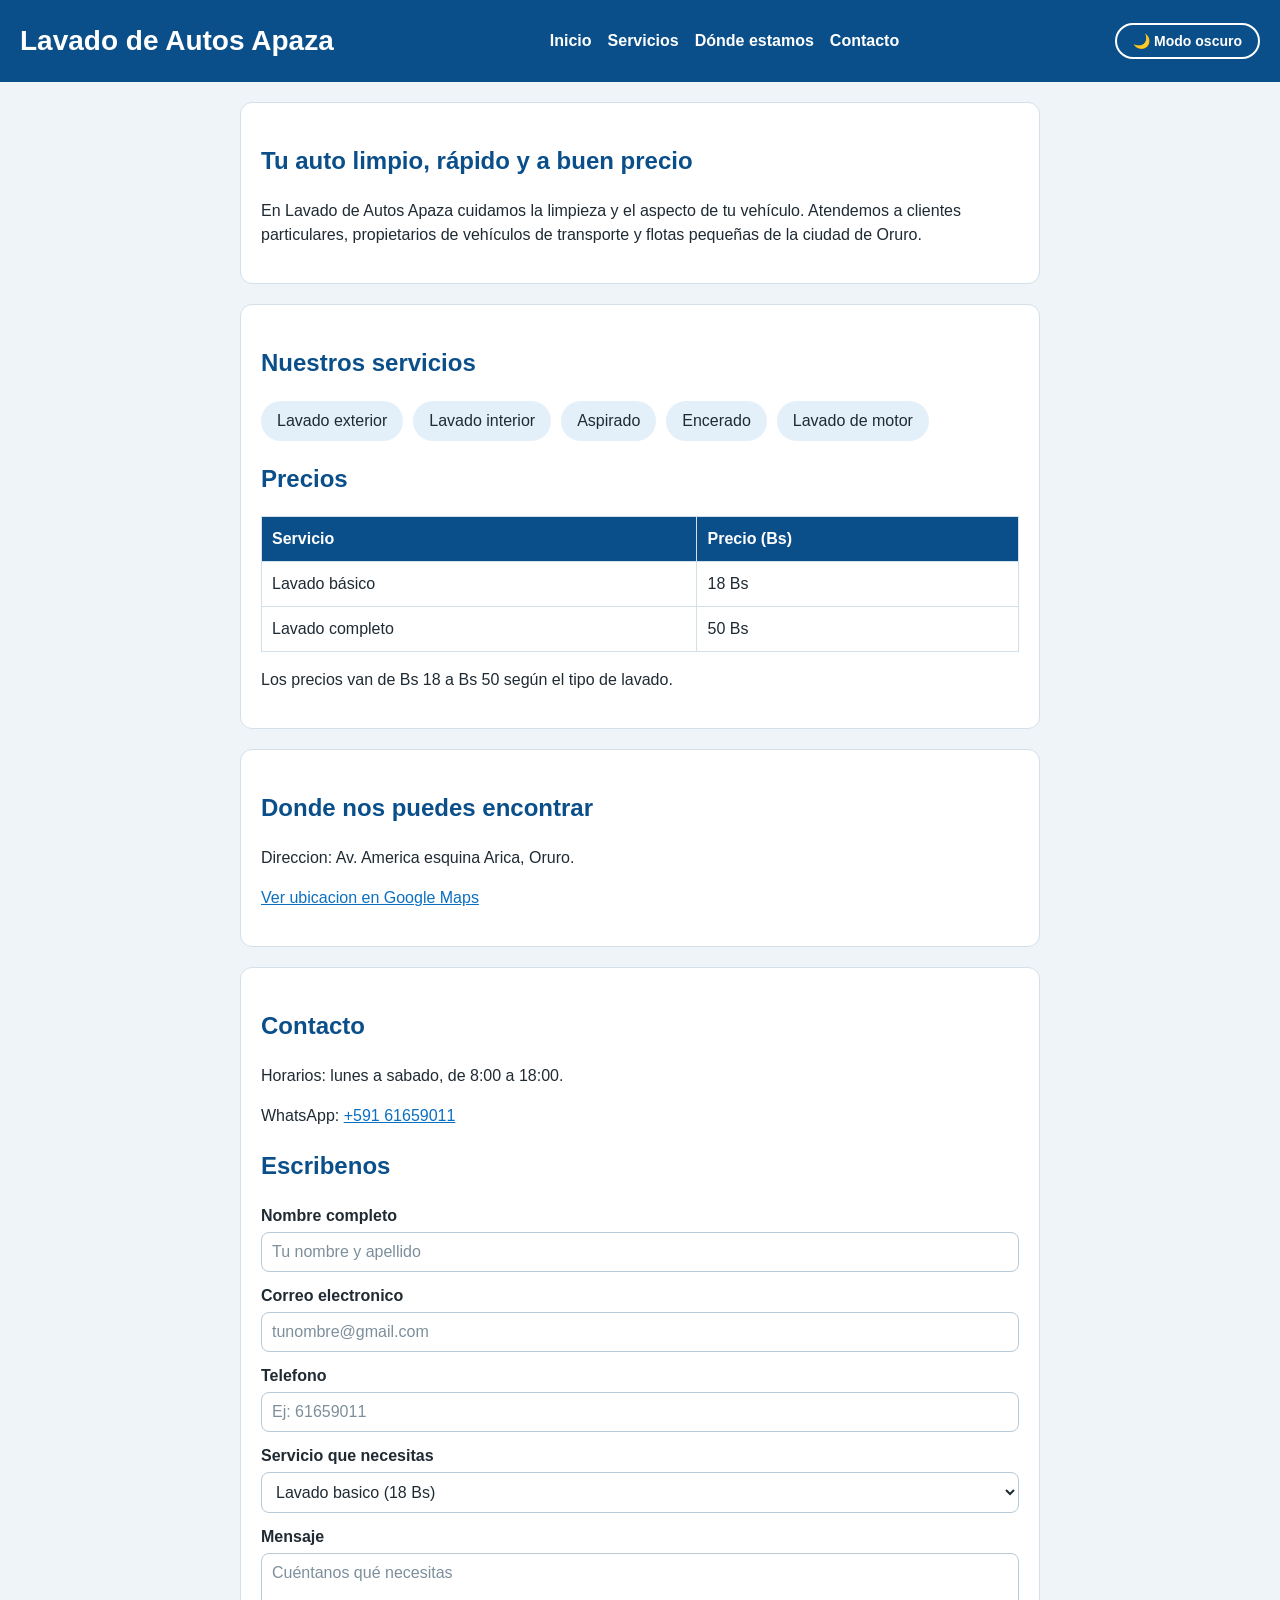
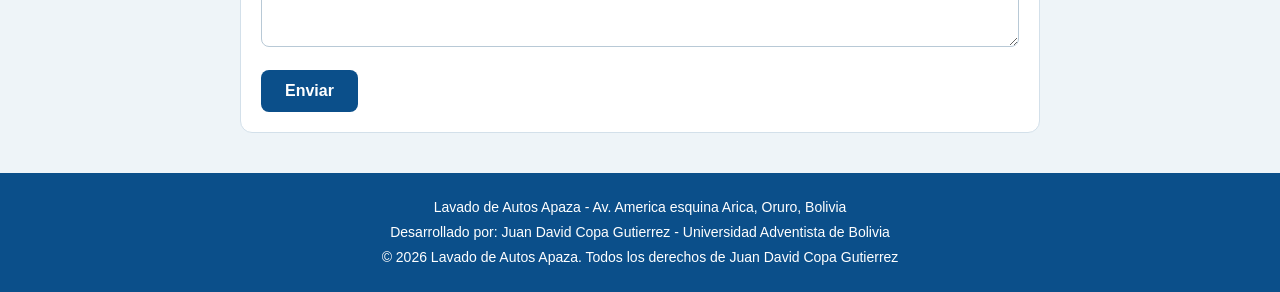
<file: index.html>
<!DOCTYPE html>
<html lang="es">
<head>
  <meta charset="UTF-8">
  <meta name="viewport" content="width=device-width, initial-scale=1.0">
  <meta name="description" content="Lavado de Autos Apaza en la ciudad de Oruro: lavado exterior, interior, aspirado, encerado y lavado de motor.">
  <title>Lavado de Autos Apaza - Oruro Bolivia</title>
  <link rel="stylesheet" href="styles.css">
</head>
<body>

  <header>
    <p class="marca">Lavado de Autos Apaza</p>
    <nav>
      <ul>
        <li><a href="#inicio">Inicio</a></li>
        <li><a href="#servicios">Servicios</a></li>
        <li><a href="#ubicacion">Dónde estamos</a></li>
        <li><a href="#contacto">Contacto</a></li>
      </ul>
    </nav>
    <button type="button" id="boton-tema" class="boton-tema" aria-pressed="false">🌙 Modo oscuro</button>
  </header>

  <main>
    <section id="inicio" class="tarjeta">
      <h1>Tu auto limpio, rápido y a buen precio</h1>
      <p>
        En Lavado de Autos Apaza cuidamos la limpieza y el aspecto de tu vehículo.
        Atendemos a clientes particulares, propietarios de vehículos de transporte
        y flotas pequeñas de la ciudad de Oruro.
      </p>
    </section>

    <section id="servicios" class="tarjeta">
      <h2>Nuestros servicios</h2>
      <ul>
        <li>Lavado exterior</li>
        <li>Lavado interior</li>
        <li>Aspirado</li>
        <li>Encerado</li>
        <li>Lavado de motor</li>
      </ul>

      <h2>Precios</h2>
      <table>
        <tr>
          <th>Servicio</th>
          <th>Precio (Bs)</th>
        </tr>
        <tr>
          <td>Lavado básico</td>
          <td>18 Bs</td>
        </tr>
        <tr>
          <td>Lavado completo</td>
          <td>50 Bs</td>
        </tr>
      </table>
      <p>Los precios van de Bs 18 a Bs 50 según el tipo de lavado.</p>
    </section>

    <section id="ubicacion" class="tarjeta">
      <h2>Donde nos puedes encontrar</h2>
      <p>Direccion: Av. America esquina Arica, Oruro.</p>
      <p><a href="https://goo.gl/maps/E2LmEG3jrSXqFNHk8">Ver ubicacion en Google Maps</a></p>
    </section>

    <section id="contacto" class="tarjeta">
      <h2>Contacto</h2>
      <p>Horarios: lunes a sabado, de 8:00 a 18:00.</p>
      <p>WhatsApp: <a href="https://wa.me/59161659011">+591 61659011</a></p>

      <h2>Escribenos</h2>
      <!-- Enviamos los datos del formulario a procesar.php para mostrarlos -->
      <form id="form-contacto" method="POST" action="procesar.php" novalidate>
        <label for="nombre">Nombre completo</label>
        <input type="text" id="nombre" name="nombre" placeholder="Tu nombre y apellido" required>

        <label for="correo">Correo electronico</label>
        <input type="email" id="correo" name="correo" placeholder="tunombre@gmail.com" required>

        <label for="telefono">Telefono</label>
        <input type="tel" id="telefono" name="telefono" placeholder="Ej: 61659011" required>

        <label for="servicio">Servicio que necesitas</label>
        <select id="servicio" name="servicio">
          <option value="Lavado básico (18 Bs)">Lavado basico (18 Bs)</option>
          <option value="Lavado completo (50 Bs)">Lavado completo (50 Bs)</option>
          <option value="Lavado de motor">Lavado de motor</option>
          <option value="Encerado">Encerado</option>
        </select>

        <label for="mensaje">Mensaje</label>
        <textarea id="mensaje" name="mensaje" rows="4" placeholder="Cuéntanos qué necesitas"></textarea>

        <button type="submit">Enviar</button>

        <p id="aviso-contacto" class="aviso" role="alert" aria-live="polite"></p>
      </form>
    </section>
  </main>

  <footer>
    <p>Lavado de Autos Apaza - Av. America esquina Arica, Oruro, Bolivia</p>
    <p>Desarrollado por: Juan David Copa Gutierrez - Universidad Adventista de Bolivia</p>
    <p>&copy; 2026 Lavado de Autos Apaza. Todos los derechos de Juan David Copa Gutierrez</p>
  </footer>

  <script src="script.js"></script>
</body>
</html>
</file>
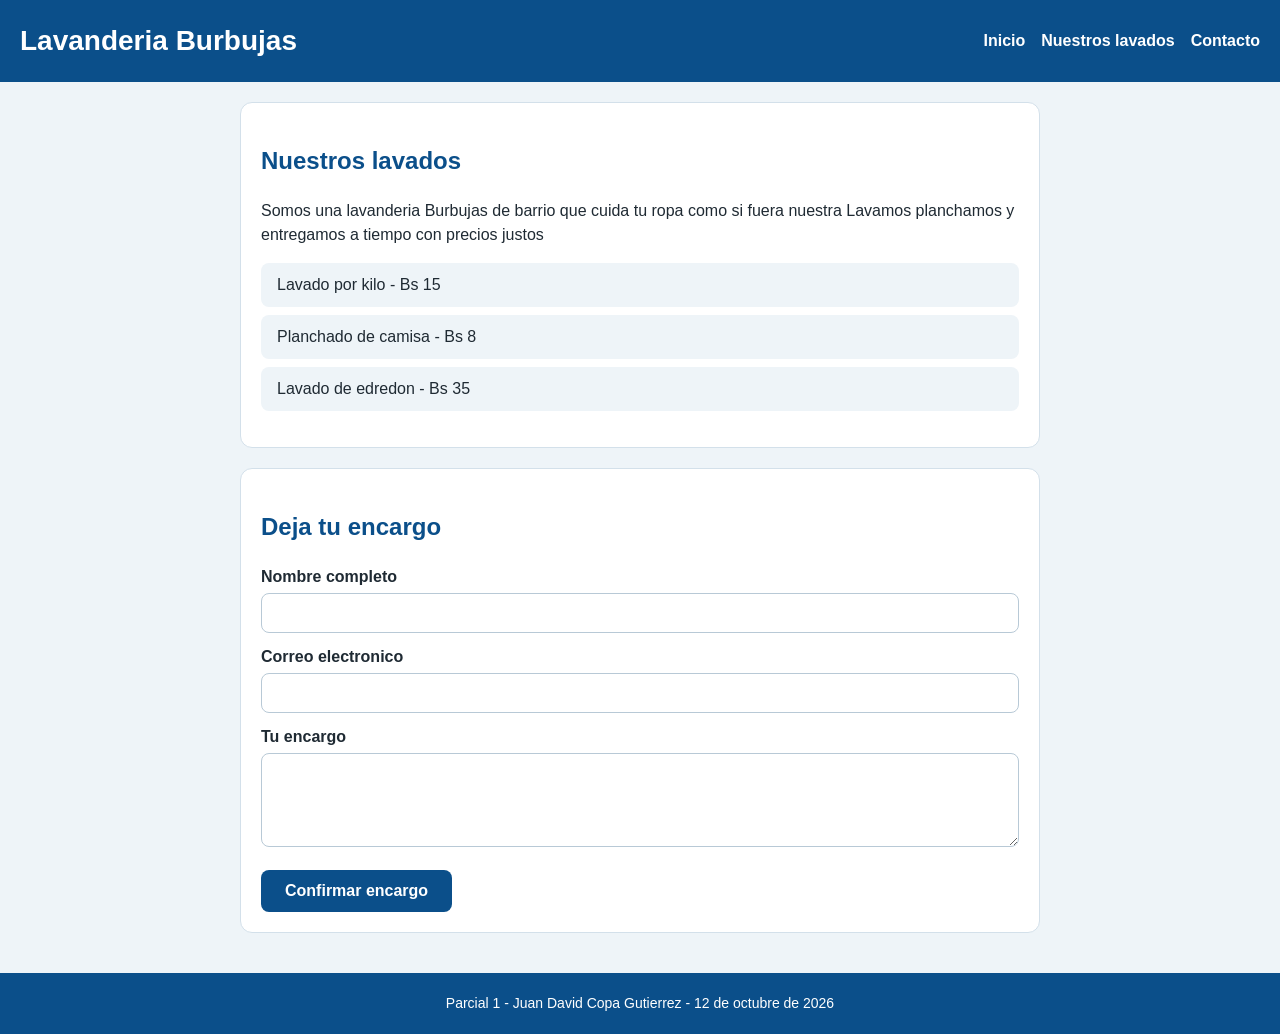
<file: parcial1/index.html>
<!DOCTYPE html>
<html lang="es">
<head>
  <meta charset="UTF-8">
  <meta name="viewport" content="width=device-width, initial-scale=1.0">
  <title>Lavanderia Burbujas</title>
  <link rel="stylesheet" href="styles.css">
</head>
<body>

  <header id="inicio">
    <h1>Lavanderia Burbujas</h1>
    <nav>
      <ul>
        <li><a href="#inicio">Inicio</a></li>
        <li><a href="#lavados">Nuestros lavados</a></li>
        <li><a href="#contacto">Contacto</a></li>
      </ul>
    </nav>
  </header>
  
  <main>
    <section id="lavados" class="tarjeta">
      <h2>Nuestros lavados</h2>
      <p>
        Somos una lavanderia Burbujas de barrio que cuida tu ropa como si fuera nuestra
        Lavamos planchamos y entregamos a tiempo con precios justos
      </p>
      <ul>
        <li>Lavado por kilo - Bs 15</li>
        <li>Planchado de camisa - Bs 8</li>
        <li>Lavado de edredon - Bs 35</li>
      </ul>
    </section>

    <section id="contacto" class="tarjeta">
      <h2>Deja tu encargo</h2>
      <form>
        <label for="nombre">Nombre completo</label>
        <input type="text" id="nombre" name="nombre" required>

        <label for="correo">Correo electronico</label>
        <input type="email" id="correo" name="correo" required>

        <label for="encargo">Tu encargo</label>
        <textarea id="encargo" name="encargo" rows="4"></textarea>
      </form>

      <button type="button" id="btn-confirmar">Confirmar encargo</button>
      <p id="mensaje" class="oculto"></p>
    </section>
  </main>

  <footer>
    <p>Parcial 1 - Juan David Copa Gutierrez - 12 de octubre de 2026</p>
  </footer>

  <script src="script.js"></script>
</body>
</html>
</file>
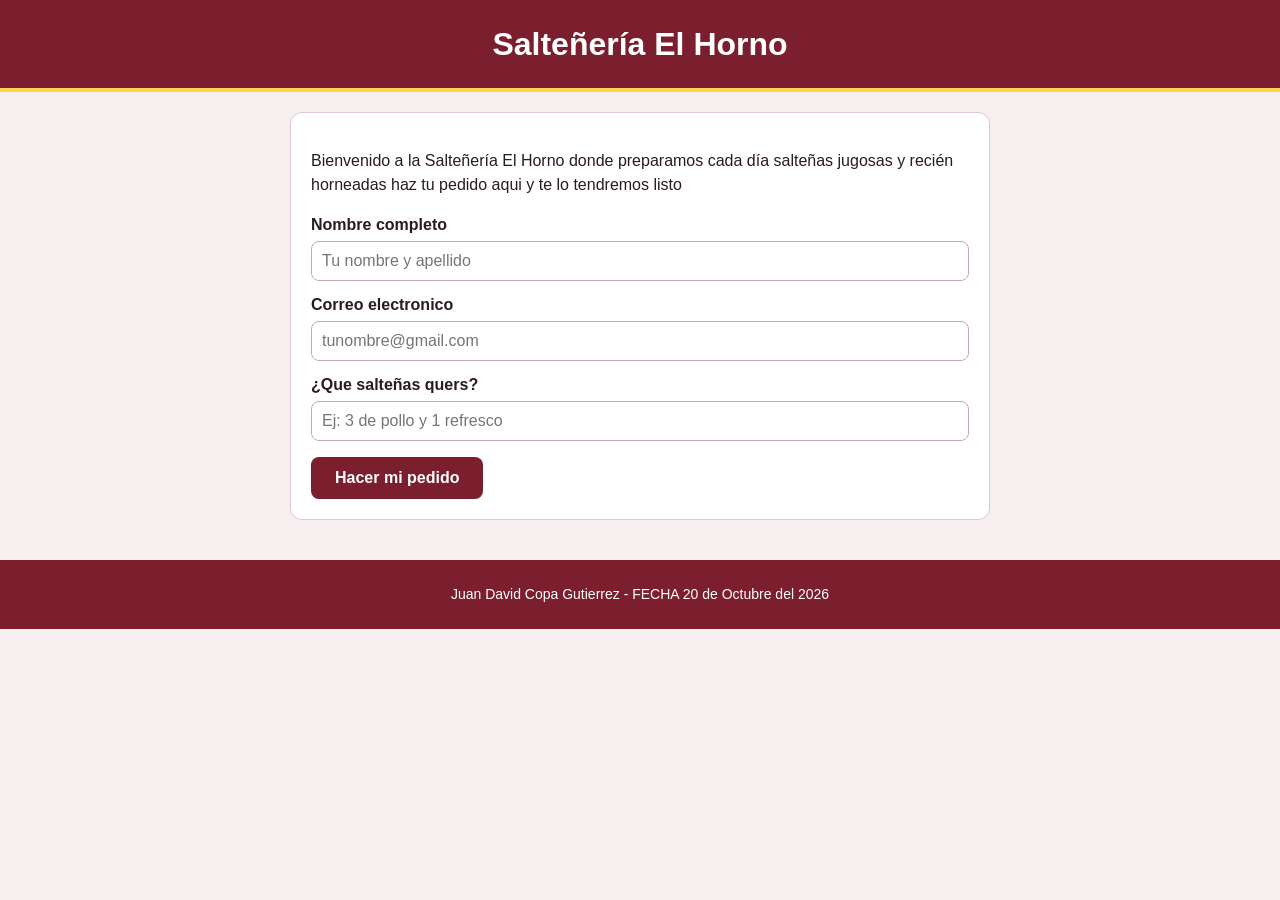
<file: parcial2/index.html>
<!DOCTYPE html>
<html lang="es">
<head>
  <meta charset="UTF-8">
  <meta name="viewport" content="width=device-width, initial-scale=1.0">
  <title>Salteñeria El Horno</title>
  <link rel="stylesheet" href="styles.css">
</head>
<body>
  <header>
    <h1>Salteñería El Horno</h1>
  </header>

  <main>
    <section class="tarjeta">
      <p>
        Bienvenido a la Salteñería El Horno donde preparamos cada día salteñas
        jugosas y recién horneadas haz tu pedido aqui y te lo tendremos listo
      </p>


      <form id="form-horno" method="POST" action="procesar.php" novalidate>
        <label for="nombre">Nombre completo</label>
        <input type="text" id="nombre" name="nombre" placeholder="Tu nombre y apellido">

        <label for="correo">Correo electronico</label>
        <input type="text" id="correo" name="correo" placeholder="tunombre@gmail.com">

        <label for="pedido">¿Que salteñas quers?</label>
        <input type="text" id="pedido" name="pedido" placeholder="Ej: 3 de pollo y 1 refresco">

        <button type="submit">Hacer mi pedido</button>

        <p id="aviso-horno" class="aviso"></p>
      </form>
    </section>
  </main>
  <footer>
    <p>Juan David Copa Gutierrez  - FECHA 20 de Octubre del 2026 </p>
  </footer>

  <script src="script.js"></script>
</body>
</html>
</file>
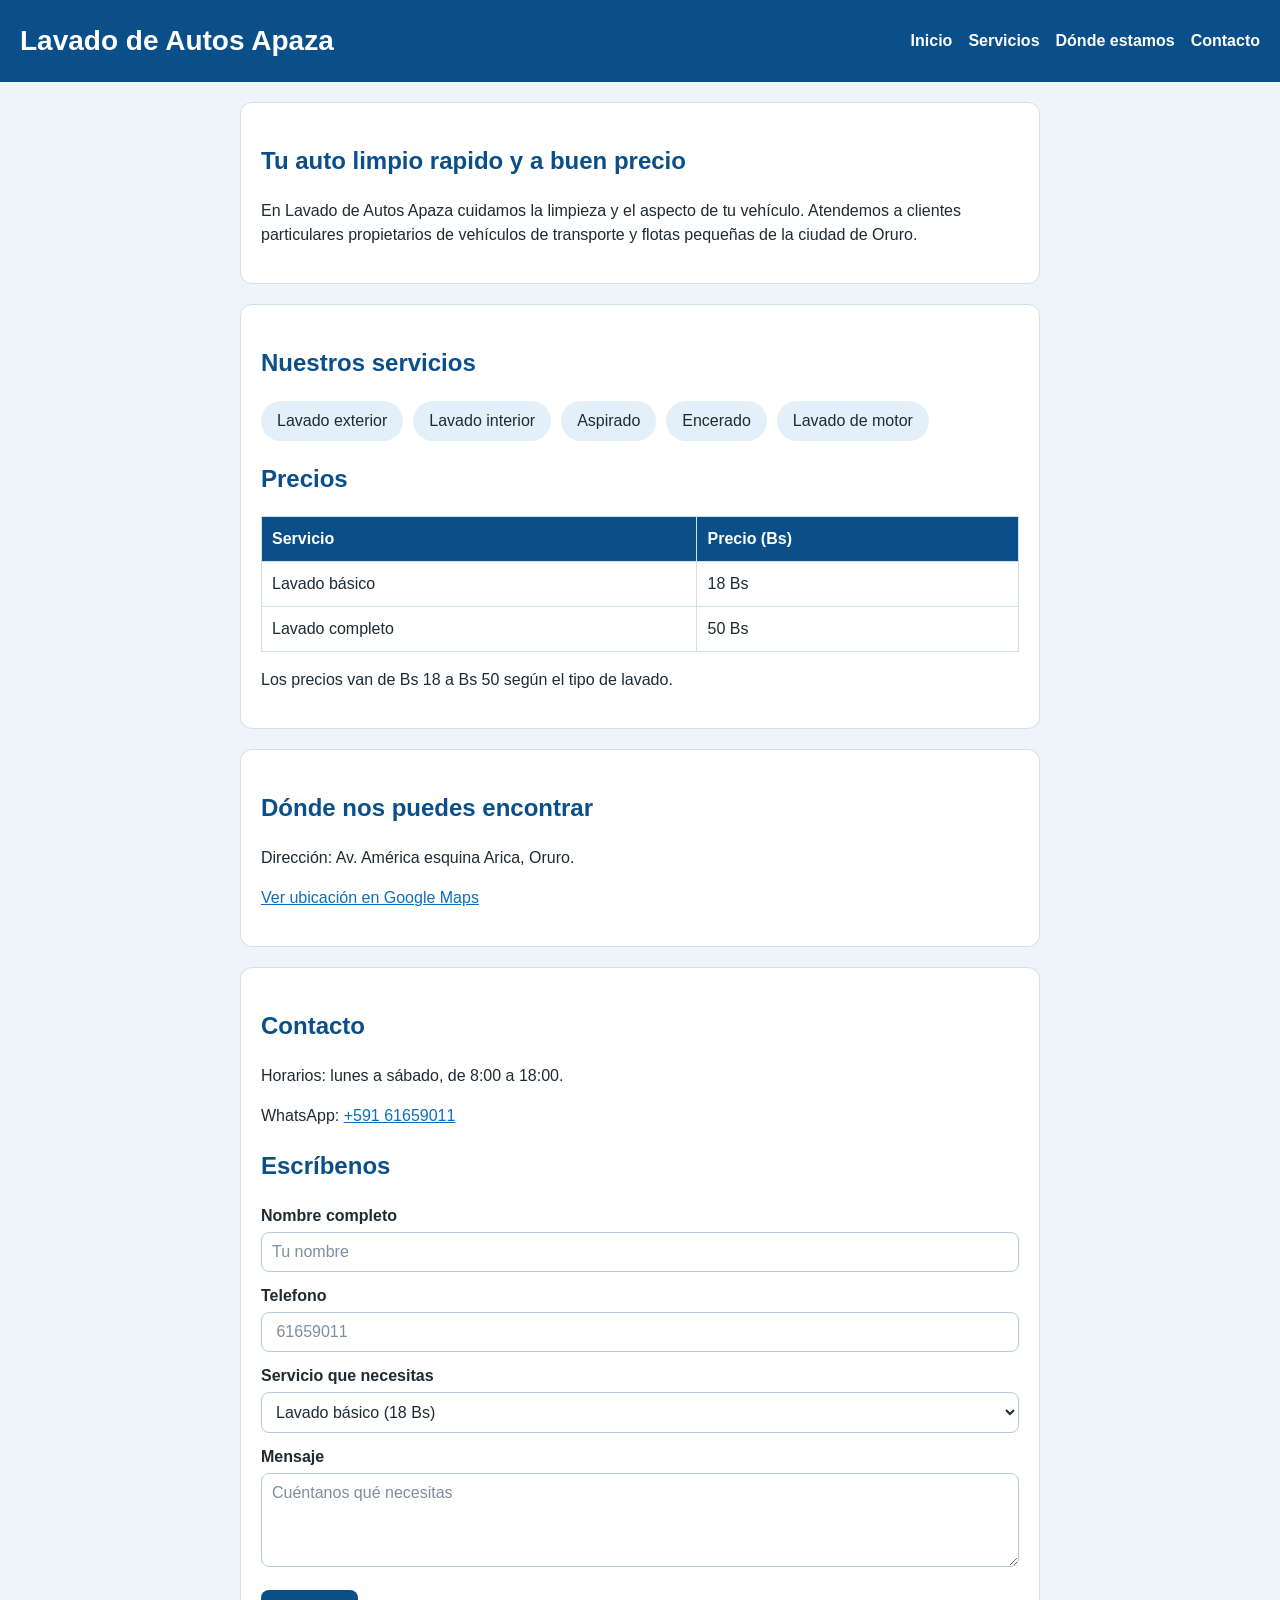
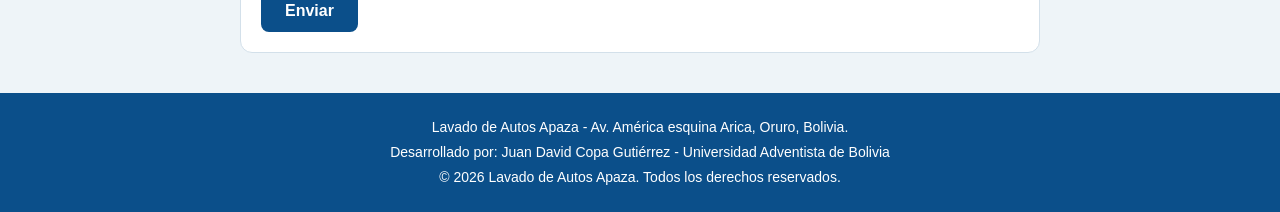
<file: lavado-apaza.html>
<!DOCTYPE html>
<html lang="es">
<head>
  <meta charset="UTF-8">
  <meta name="viewport" content="width=device-width, initial-scale=1.0">
  <meta name="description" content="Lavado de Autos Apaza en la ciudad de Oruro: lavado exterior, interior, aspirado, encerado y lavado de motor.">
  <title>Lavado de Autos Apaza - Oruro Bolivia</title>
  <link rel="stylesheet" href="lavado-apaza.css">
</head>
<body>

  <header>
    <p class="marca">Lavado de Autos Apaza</p>
    <nav>
      <ul>
        <li><a href="#inicio">Inicio</a></li>
        <li><a href="#servicios">Servicios</a></li>
        <li><a href="#ubicacion">Dónde estamos</a></li>
        <li><a href="#contacto">Contacto</a></li>
      </ul>
    </nav>
  </header>

  <main>
    <section id="inicio" class="tarjeta">
      <h1>Tu auto limpio rapido y a buen precio</h1>
      <p>
        En Lavado de Autos Apaza cuidamos la limpieza y el aspecto de tu vehículo.
        Atendemos a clientes particulares propietarios de vehículos de transporte
        y flotas pequeñas de la ciudad de Oruro.
      </p>
    </section>

    <section id="servicios" class="tarjeta">
      <h2>Nuestros servicios</h2>
      <ul>
        <li>Lavado exterior</li>
        <li>Lavado interior</li>
        <li>Aspirado</li>
        <li>Encerado</li>
        <li>Lavado de motor</li>
      </ul>

      <h2>Precios</h2>
      <table>
        <tr>
          <th>Servicio</th>
          <th>Precio (Bs)</th>
        </tr>
        <tr>
          <td>Lavado básico</td>
          <td>18 Bs</td>
        </tr>
        <tr>
          <td>Lavado completo</td>
          <td>50 Bs</td>
        </tr>
      </table>
      <p>Los precios van de Bs 18 a Bs 50 según el tipo de lavado.</p>
    </section>

    <section id="ubicacion" class="tarjeta">
      <h2>Dónde nos puedes encontrar</h2>
      <p>Dirección: Av. América esquina Arica, Oruro.</p>
      <p><a href="https://goo.gl/maps/E2LmEG3jrSXqFNHk8">Ver ubicación en Google Maps</a></p>
    </section>

    <section id="contacto" class="tarjeta">
      <h2>Contacto</h2>
      <p>Horarios: lunes a sábado, de 8:00 a 18:00.</p>
      <p>WhatsApp: <a href="https://wa.me/59161659011">+591 61659011</a></p>

      <h2>Escríbenos</h2>
      <form>
        <label for="nombre">Nombre completo</label>
        <input type="text" id="nombre" name="nombre" placeholder="Tu nombre" required>

        <label for="telefono">Telefono</label>
        <input type="tel" id="telefono" name="telefono" placeholder=" 61659011" required>

        <label for="servicio">Servicio que necesitas</label>
        <select id="servicio" name="servicio">
          <option value="basico">Lavado básico (18 Bs)</option>
          <option value="completo">Lavado completo (50 Bs)</option>
          <option value="motor">Lavado de motor</option>
          <option value="encerado">Enceradoo</option>
        </select>

        <label for="mensaje">Mensaje</label>
        <textarea id="mensaje" name="mensaje" rows="4" placeholder="Cuéntanos qué necesitas"></textarea>

        <button type="submit">Enviar</button>
      </form>
    </section>
  </main>

  <footer>
    <p>Lavado de Autos Apaza - Av. América esquina Arica, Oruro, Bolivia.</p>
    <p>Desarrollado por: Juan David Copa Gutiérrez - Universidad Adventista de Bolivia</p>
    <p>&copy; 2026 Lavado de Autos Apaza. Todos los derechos reservados.</p>
  </footer>

</body>
</html>
</file>
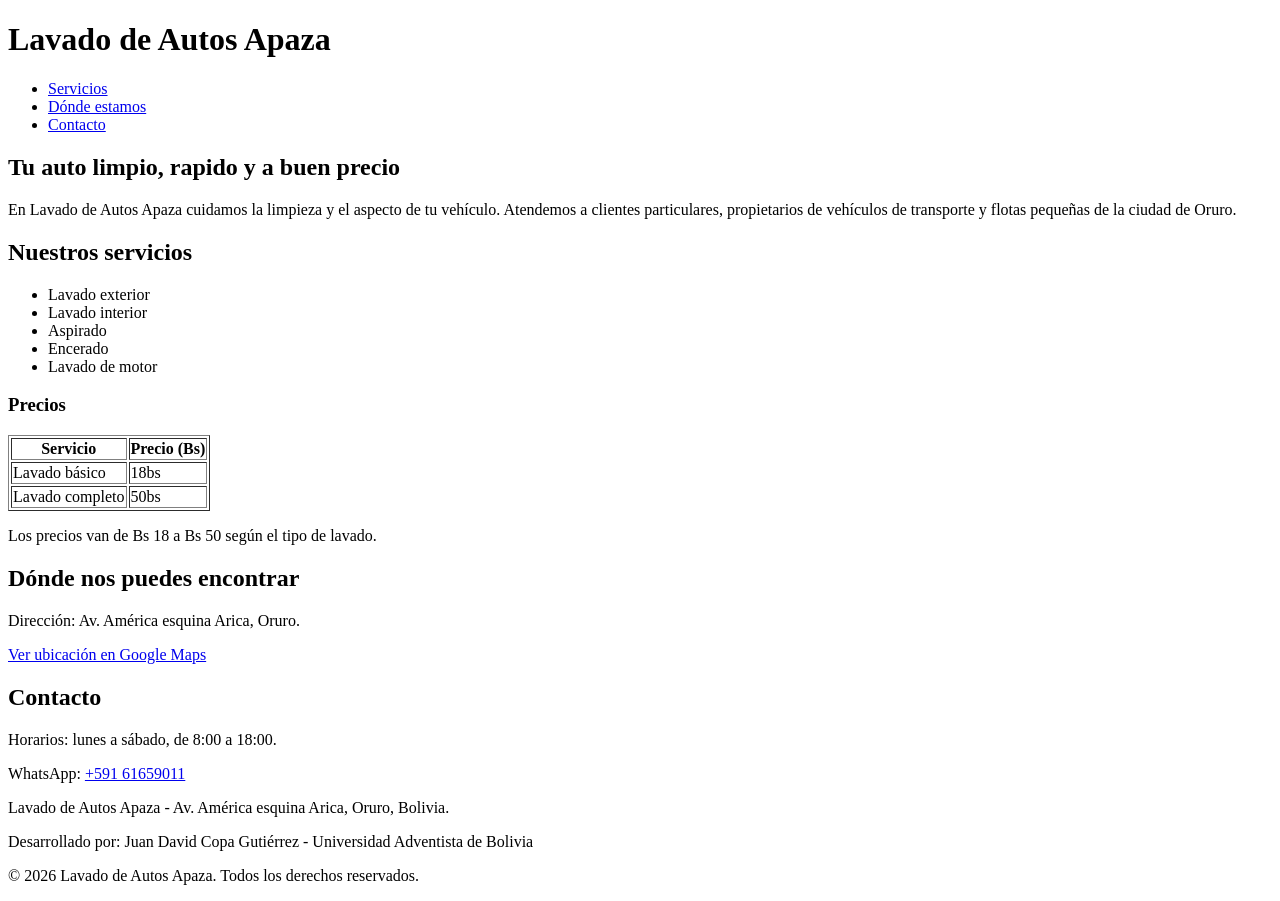
<file: lavado.html>
<!DOCTYPE html>
<html lang="es">
<head>
    <meta charset="UTF-8">
    <meta name="viewport" content="width=device-width, initial-scale=1.0">
    <meta name="description" content="Lavado de Autos Apaza en La ciudad de Oruro: lavado exterior, interior, aspirado, encerado y lavado de motor.">
    <title>Lavado de Autos Apaza - Oruro Bolivia</title>
</head>
<body>

    <header>
        <h1>Lavado de Autos Apaza</h1>
        <nav>
            <ul>
                <li><a href="#servicios">Servicios</a></li>
                <li><a href="#ubicacion">Dónde estamos</a></li>
                <li><a href="#contacto">Contacto</a></li>
            </ul>
        </nav>
    </header>

    <main>
        <section id="inicio">
            <h2>Tu auto limpio, rapido y a buen precio</h2>
            <p>
                En Lavado de Autos Apaza cuidamos la limpieza y el aspecto de tu vehículo.
                Atendemos a clientes particulares, propietarios de vehículos de transporte
                y flotas pequeñas de la ciudad de Oruro.
            </p>
        </section>

        <section id="servicios">
            <h2>Nuestros servicios</h2>
            <ul>
                <li>Lavado exterior</li>
                <li>Lavado interior</li>
                <li>Aspirado</li>
                <li>Encerado</li>
                <li>Lavado de motor</li>
            </ul>

            <h3>Precios</h3>
            <table border="1">
                <tr>
                    <th>Servicio</th>
                    <th>Precio (Bs)</th>
                </tr>
                <tr>
                    <td>Lavado básico</td>
                    <td>18bs</td>
                </tr>
                <tr>
                    <td>Lavado completo</td>
                    <td>50bs</td>
                </tr>
            </table>
            <p>Los precios van de Bs 18 a Bs 50 según el tipo de lavado.</p>
        </section>

        <section id="ubicacion">
            <h2>Dónde nos puedes encontrar</h2>
            <p>Dirección: Av. América esquina Arica, Oruro.</p>
            <p><a href="https://goo.gl/maps/E2LmEG3jrSXqFNHk8">Ver ubicación en Google Maps</a></p>
        </section>

        <section id="contacto">
            <h2>Contacto</h2>

            <p>Horarios: lunes a sábado, de 8:00 a 18:00.</p>
            <p>WhatsApp: <a href="https://wa.me/591 61659011">+591 61659011</a></p>
        </section>
    </main>

    <footer>
        <p>Lavado de Autos Apaza - Av. América esquina Arica, Oruro, Bolivia.</p>
        <p>Desarrollado por: Juan David Copa Gutiérrez - Universidad Adventista de Bolivia</p>
        <p>&copy; 2026 Lavado de Autos Apaza. Todos los derechos reservados.</p>
    </footer>

</body>
</html>
</file>
<file: styles.css>
/*Colores claro*/
:root {
  --fondo: #eef4f8;
  --texto: #1f2a33;
  --tarjeta: #ffffff;
  --borde: #d3e0ea;
  --titulo: #0b4f8a;
  --enlace: #0b6fc2;
  --barra: #0b4f8a;
  --barra-texto: #ffffff;
  --resalte: #ffd54a;
  --pastilla: #e3f0fa;
  --campo-fondo: #ffffff;
  --campo-borde: #b8c9d6;
  --boton: #0b4f8a;
  --boton-hover: #083a66;
  --error-fondo: #fdecec;
  --error-texto: #8a1f1f;
  --error-borde: #c62828;
  --exito-fondo: #e8f6ec;
  --exito-texto: #14532d;
  --exito-borde: #2e7d32;
  color-scheme: light;
}

/*Colores Oscuro*/
:root[data-tema="oscuro"] {
  --fondo: #0f1b26;
  --texto: #e8eef3;
  --tarjeta: #16293a;
  --borde: #2c4357;
  --titulo: #7cc4ff;
  --enlace: #8fd0ff;
  --barra: #0a2f4d;
  --barra-texto: #ffffff;
  --resalte: #ffd54a;
  --pastilla: #1f3b52;
  --campo-fondo: #0f1b26;
  --campo-borde: #3b5266;
  --boton: #1b78c9;
  --boton-hover: #2a8fe3;
  --error-fondo: #3a1414;
  --error-texto: #ffb4b4;
  --error-borde: #e05555;
  --exito-fondo: #14301b;
  --exito-texto: #b7f0c4;
  --exito-borde: #3fbf6a;
  color-scheme: dark;
}

body {
  font-family: Arial, Helvetica, sans-serif;
  background-color: var(--fondo);
  color: var(--texto);
  line-height: 1.5;
  margin: 0;
  transition: background-color 0.2s, color 0.2s;
}

header {
  background-color: var(--barra);
  color: var(--barra-texto);
  padding: 20px;
  display: flex;
  justify-content: space-between;
  align-items: center;
  flex-wrap: wrap;
  gap: 12px;
}

.marca {
  font-size: 28px;
  font-weight: bold;
  margin: 0;
}

nav ul {
  list-style: none;
  padding: 0;
  margin: 0;
  display: flex;
  flex-wrap: wrap;
  gap: 16px;
}

nav a {
  color: var(--barra-texto);
  text-decoration: none;
  font-weight: bold;
}

nav a:hover {
  text-decoration: underline;
  color: var(--resalte);
}

/* Boton claro-oscuro */
.boton-tema {
  margin: 0;
  background-color: transparent;
  color: var(--barra-texto);
  border: 2px solid var(--barra-texto);
  border-radius: 20px;
  padding: 8px 16px;
  font-size: 14px;
}

.boton-tema:hover {
  background-color: var(--barra-texto);
  color: var(--barra);
}

main {
  max-width: 800px;
  margin: 0 auto;
  padding: 20px;
}

.tarjeta {
  background-color: var(--tarjeta);
  border: 1px solid var(--borde);
  border-radius: 12px;
  padding: 20px;
  margin-bottom: 20px;
}

h1,
h2 {
  color: var(--titulo);
}

a {
  color: var(--enlace);
}

#servicios ul {
  list-style: none;
  padding: 0;
  display: flex;
  flex-wrap: wrap;
  gap: 10px;
}

#servicios li {
  background-color: var(--pastilla);
  border-radius: 20px;
  padding: 8px 16px;
}

table {
  width: 100%;
  border-collapse: collapse;
  margin-bottom: 10px;
}

th,
td {
  border: 1px solid var(--borde);
  padding: 10px;
  text-align: left;
}

th {
  background-color: var(--barra);
  color: var(--barra-texto);
}

form label {
  display: block;
  margin-top: 12px;
  font-weight: bold;
}

form input,
form select,
form textarea {
  width: 100%;
  padding: 10px;
  margin-top: 4px;
  border: 1px solid var(--campo-borde);
  border-radius: 8px;
  font-size: 16px;
  box-sizing: border-box;
  font-family: inherit;
  background-color: var(--campo-fondo);
  color: var(--texto);
}

form input::placeholder,
form textarea::placeholder {
  color: #7d8f9c;
}
form input.campo-error {
  border-color: var(--error-borde);
  border-width: 2px;
}

button {
  margin-top: 16px;
  background-color: var(--boton);
  color: #ffffff;
  border: none;
  border-radius: 8px;
  padding: 12px 24px;
  font-size: 16px;
  font-weight: bold;
  cursor: pointer;
}

button:hover {
  background-color: var(--boton-hover);
}
.aviso {
  display: none;
  margin-top: 14px;
  padding: 10px 14px;
  border-radius: 6px;
  font-weight: bold;
}

.aviso.error {
  display: block;
  background-color: var(--error-fondo);
  color: var(--error-texto);
  border-left: 4px solid var(--error-borde);
}

.aviso.exito {
  display: block;
  background-color: var(--exito-fondo);
  color: var(--exito-texto);
  border-left: 4px solid var(--exito-borde);
}

footer {
  background-color: var(--barra);
  color: var(--barra-texto);
  text-align: center;
  padding: 20px;
  font-size: 14px;
}

footer p {
  margin: 4px 0;
}

@media (max-width: 600px) {
  header {
    flex-direction: column;
    align-items: flex-start;
    gap: 12px;
  }

  nav ul {
    flex-direction: column;
    align-items: flex-start;
    gap: 8px;
  }

  main {
    padding: 12px;
  }

  .tarjeta {
    padding: 16px;
  }

  h1 {
    font-size: 24px;
  }

  #servicios li {
    flex-basis: 100%;
  }
}
</file>
<file: parcial1/styles.css>
body {
  font-family: Arial, Helvetica, sans-serif;
  background-color: #eef4f8;
  color: #1f2a33;
  line-height: 1.5;
  margin: 0;
}

header {
  background-color: #0b4f8a;
  color: #ffffff;
  padding: 20px;
  display: flex;
  justify-content: space-between;
  align-items: center;
  flex-wrap: wrap;
  gap: 12px;
}

header h1 {
  margin: 0;
  font-size: 28px;
}

nav ul {
  list-style: none;
  padding: 0;
  margin: 0;
  display: flex;
  gap: 16px;
}

nav a {
  color: #ffffff;
  text-decoration: none;
  font-weight: bold;
}

main {
  max-width: 800px;
  margin: 0 auto;
  padding: 20px;
}

.tarjeta {
  background-color: #ffffff;
  border: 1px solid #d3e0ea;
  border-radius: 12px;
  padding: 20px;
  margin-bottom: 20px;
}

h2 {
  color: #0b4f8a;
}

#lavados ul {
  list-style: none;
  padding: 0;
}

#lavados li {
  background-color: #eef4f8;
  border-radius: 8px;
  padding: 10px 16px;
  margin-bottom: 8px;
}

form label {
  display: block;
  margin-top: 12px;
  font-weight: bold;
}

form input,
form textarea {
  width: 100%;
  padding: 10px;
  margin-top: 4px;
  border: 1px solid #b8c9d6;
  border-radius: 8px;
  font-size: 16px;
  font-family: inherit;
  box-sizing: border-box;
}
button {
  margin-top: 16px;
  background-color: #0b4f8a;
  color: #ffffff;
  border: none;
  border-radius: 8px;
  padding: 12px 24px;
  font-size: 16px;
  font-weight: bold;
  cursor: pointer;
}

#mensaje {
  margin-top: 16px;
  padding: 12px;
  border: 1px solid #0b4f8a;
  border-radius: 8px;
  font-weight: bold;
  color: #0b4f8a;
}

.oculto {
  display: none;
}

footer {
  background-color: #0b4f8a;
  color: #ffffff;
  text-align: center;
  padding: 20px;
  font-size: 14px;
}

footer p {
  margin: 0;
}

@media (max-width: 600px) {
  header {
    flex-direction: column;
    align-items: flex-start;
  }

  nav ul {
    flex-direction: column;
    gap: 8px;
  }

  header h1 {
    font-size: 22px;
  }

  main {
    padding: 12px;
  }
}
</file>
<file: parcial2/styles.css>
:root {
  --fondo: #f7eef0;
  --texto: #2b1a1e;
  --tarjeta: #ffffff;
  --borde: #e3c9ce;
  --guindo: #7b1e2e;
  --guindo-oscuro: #5a1421;
  --resalte: #ffd54a;
  --campo-borde: #c9a7ae;
  --error-fondo: #fdecec;
  --error-texto: #8a1f1f;
  --error-borde: #c62828;
  --exito-fondo: #e8f6ec;
  --exito-texto: #14532d;
  --exito-borde: #2e7d32;
}

body {
  font-family: Arial, Helvetica, sans-serif;
  background-color: var(--fondo);
  color: var(--texto);
  line-height: 1.5;
  margin: 0;
}

header {
  background-color: var(--guindo);
  color: #ffffff;
  padding: 20px;
  text-align: center;
  border-bottom: 4px solid var(--resalte);
}

header h1 { margin: 0; }

main {
  max-width: 700px;
  margin: 0 auto;
  padding: 20px;
}

.tarjeta {
  background-color: var(--tarjeta);
  border: 1px solid var(--borde);
  border-radius: 12px;
  padding: 20px;
  margin-bottom: 20px;
}

h2 { color: var(--guindo); }
a { color: var(--guindo); font-weight: bold; }

form label {
  display: block;
  margin-top: 12px;
  font-weight: bold;
}

form input {
  width: 100%;
  padding: 10px;
  margin-top: 4px;
  border: 1px solid var(--campo-borde);
  border-radius: 8px;
  font-size: 16px;
  box-sizing: border-box;
}

form input:focus {
  outline: 2px solid var(--guindo);
}

button {
  margin-top: 16px;
  background-color: var(--guindo);
  color: #ffffff;
  border: none;
  border-radius: 8px;
  padding: 12px 24px;
  font-size: 16px;
  font-weight: bold;
  cursor: pointer;
}

button:hover { background-color: var(--guindo-oscuro); }

/* Mensaje oculto al inicio */
.aviso {
  display: none;
  margin-top: 14px;
  padding: 10px 14px;
  border-radius: 6px;
  font-weight: bold;
}

.aviso.error {
  display: block;
  background-color: var(--error-fondo);
  color: var(--error-texto);
  border-left: 4px solid var(--error-borde);
}

.aviso.exito {
  display: block;
  background-color: var(--exito-fondo);
  color: var(--exito-texto);
  border-left: 4px solid var(--exito-borde);
}

table {
  width: 100%;
  border-collapse: collapse;
  margin-bottom: 10px;
}

th, td {
  border: 1px solid var(--borde);
  padding: 10px;
  text-align: left;
}

th {
  background-color: var(--guindo);
  color: #ffffff;
}

.atiende { font-weight: bold; color: var(--guindo); }

footer {
  background-color: var(--guindo);
  color: #ffffff;
  text-align: center;
  padding: 20px;
  font-size: 14px;
}

footer p { margin: 4px 0; }
</file>
<file: lavado-apaza.css>
/*Colores claro*/
:root {
  --fondo: #eef4f8;
  --texto: #1f2a33;
  --tarjeta: #ffffff;
  --borde: #d3e0ea;
  --titulo: #0b4f8a;
  --enlace: #0b6fc2;
  --barra: #0b4f8a;
  --barra-texto: #ffffff;
  --resalte: #ffd54a;
  --pastilla: #e3f0fa;
  --campo-fondo: #ffffff;
  --campo-borde: #b8c9d6;
  --boton: #0b4f8a;
  --boton-hover: #083a66;
  --error-fondo: #fdecec;
  --error-texto: #8a1f1f;
  --error-borde: #c62828;
  --exito-fondo: #e8f6ec;
  --exito-texto: #14532d;
  --exito-borde: #2e7d32;
  color-scheme: light;
}

/*Colores Oscuro*/
:root[data-tema="oscuro"] {
  --fondo: #0f1b26;
  --texto: #e8eef3;
  --tarjeta: #16293a;
  --borde: #2c4357;
  --titulo: #7cc4ff;
  --enlace: #8fd0ff;
  --barra: #0a2f4d;
  --barra-texto: #ffffff;
  --resalte: #ffd54a;
  --pastilla: #1f3b52;
  --campo-fondo: #0f1b26;
  --campo-borde: #3b5266;
  --boton: #1b78c9;
  --boton-hover: #2a8fe3;
  --error-fondo: #3a1414;
  --error-texto: #ffb4b4;
  --error-borde: #e05555;
  --exito-fondo: #14301b;
  --exito-texto: #b7f0c4;
  --exito-borde: #3fbf6a;
  color-scheme: dark;
}

body {
  font-family: Arial, Helvetica, sans-serif;
  background-color: var(--fondo);
  color: var(--texto);
  line-height: 1.5;
  margin: 0;
  transition: background-color 0.2s, color 0.2s;
}

header {
  background-color: var(--barra);
  color: var(--barra-texto);
  padding: 20px;
  display: flex;
  justify-content: space-between;
  align-items: center;
  flex-wrap: wrap;
  gap: 12px;
}

.marca {
  font-size: 28px;
  font-weight: bold;
  margin: 0;
}

nav ul {
  list-style: none;
  padding: 0;
  margin: 0;
  display: flex;
  flex-wrap: wrap;
  gap: 16px;
}

nav a {
  color: var(--barra-texto);
  text-decoration: none;
  font-weight: bold;
}

nav a:hover {
  text-decoration: underline;
  color: var(--resalte);
}

/* Boton claro-oscuro */
.boton-tema {
  margin: 0;
  background-color: transparent;
  color: var(--barra-texto);
  border: 2px solid var(--barra-texto);
  border-radius: 20px;
  padding: 8px 16px;
  font-size: 14px;
}

.boton-tema:hover {
  background-color: var(--barra-texto);
  color: var(--barra);
}

main {
  max-width: 800px;
  margin: 0 auto;
  padding: 20px;
}

.tarjeta {
  background-color: var(--tarjeta);
  border: 1px solid var(--borde);
  border-radius: 12px;
  padding: 20px;
  margin-bottom: 20px;
}

h1,
h2 {
  color: var(--titulo);
}

a {
  color: var(--enlace);
}

#servicios ul {
  list-style: none;
  padding: 0;
  display: flex;
  flex-wrap: wrap;
  gap: 10px;
}

#servicios li {
  background-color: var(--pastilla);
  border-radius: 20px;
  padding: 8px 16px;
}

table {
  width: 100%;
  border-collapse: collapse;
  margin-bottom: 10px;
}

th,
td {
  border: 1px solid var(--borde);
  padding: 10px;
  text-align: left;
}

th {
  background-color: var(--barra);
  color: var(--barra-texto);
}

form label {
  display: block;
  margin-top: 12px;
  font-weight: bold;
}

form input,
form select,
form textarea {
  width: 100%;
  padding: 10px;
  margin-top: 4px;
  border: 1px solid var(--campo-borde);
  border-radius: 8px;
  font-size: 16px;
  box-sizing: border-box;
  font-family: inherit;
  background-color: var(--campo-fondo);
  color: var(--texto);
}

form input::placeholder,
form textarea::placeholder {
  color: #7d8f9c;
}
form input.campo-error {
  border-color: var(--error-borde);
  border-width: 2px;
}

button {
  margin-top: 16px;
  background-color: var(--boton);
  color: #ffffff;
  border: none;
  border-radius: 8px;
  padding: 12px 24px;
  font-size: 16px;
  font-weight: bold;
  cursor: pointer;
}

button:hover {
  background-color: var(--boton-hover);
}
.aviso {
  display: none;
  margin-top: 14px;
  padding: 10px 14px;
  border-radius: 6px;
  font-weight: bold;
}

.aviso.error {
  display: block;
  background-color: var(--error-fondo);
  color: var(--error-texto);
  border-left: 4px solid var(--error-borde);
}

.aviso.exito {
  display: block;
  background-color: var(--exito-fondo);
  color: var(--exito-texto);
  border-left: 4px solid var(--exito-borde);
}

footer {
  background-color: var(--barra);
  color: var(--barra-texto);
  text-align: center;
  padding: 20px;
  font-size: 14px;
}

footer p {
  margin: 4px 0;
}

@media (max-width: 600px) {
  header {
    flex-direction: column;
    align-items: flex-start;
    gap: 12px;
  }

  nav ul {
    flex-direction: column;
    align-items: flex-start;
    gap: 8px;
  }

  main {
    padding: 12px;
  }

  .tarjeta {
    padding: 16px;
  }

  h1 {
    font-size: 24px;
  }

  #servicios li {
    flex-basis: 100%;
  }
}
</file>
